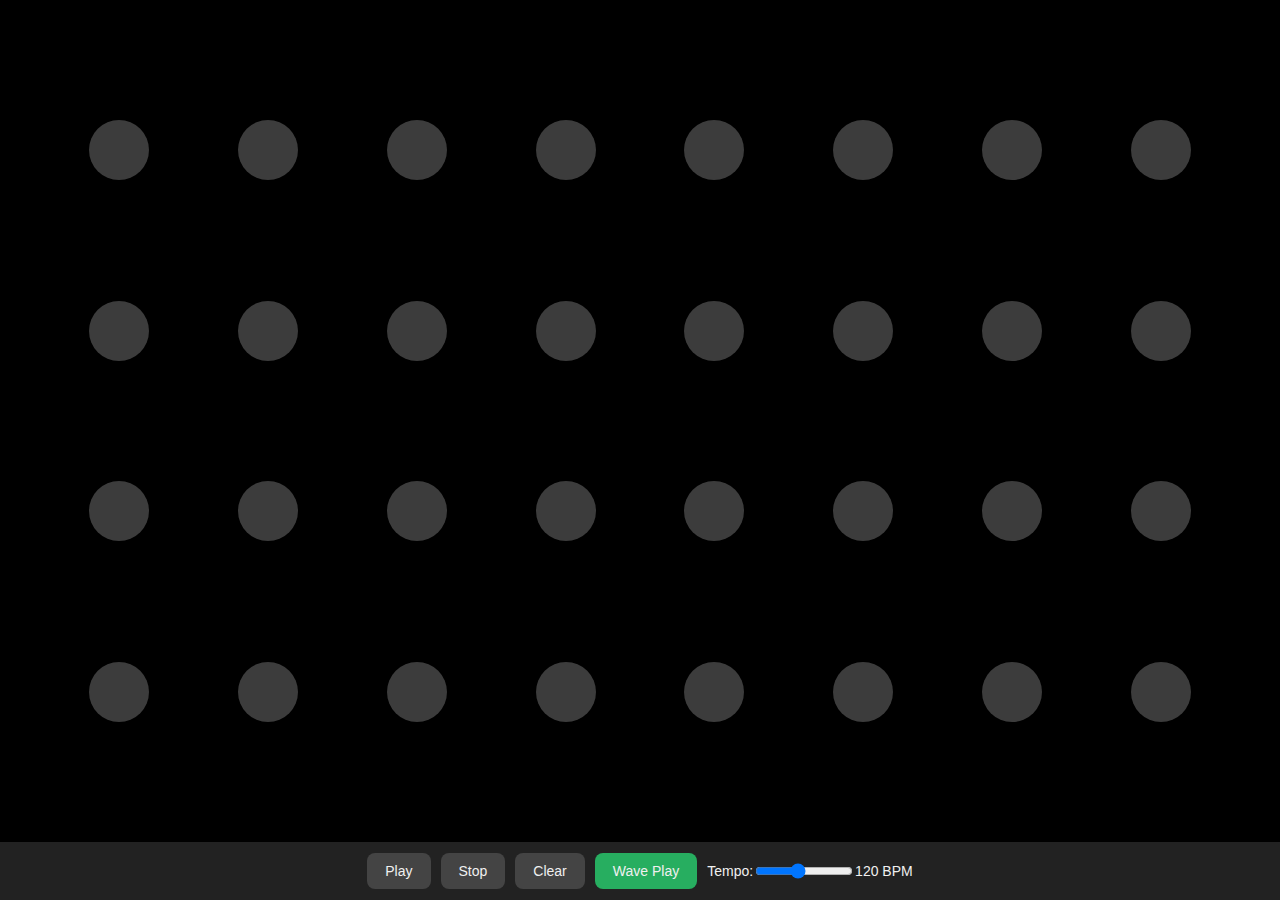
<file: baaronsbeat.html>
<!DOCTYPE html>
<html lang="en">
<head>
    <meta charset="UTF-8">
    <meta name="viewport" content="width=device-width, initial-scale=1.0, maximum-scale=1.0, user-scalable=no">
    <meta name="theme-color" content="#111111">
    <meta name="apple-mobile-web-app-capable" content="yes">
    <meta name="apple-mobile-web-app-status-bar-style" content="black-translucent">
    <title>Bubble Drum Pad</title>
    
    <!-- Simple PWA Manifest (inline for single file) -->
    <link rel="manifest" href="data:application/manifest+json,{
      \"name\": \"Bubble Drum Pad\",
      \"short_name\": \"DrumPad\",
      \"start_url\": \".\",
      \"display\": \"standalone\",
      \"background_color\": \"#111111\",
      \"theme_color\": \"#111111\",
      \"icons\": [
        { \"src\": \"[data-uri]\", \"sizes\": \"192x192\", \"type\": \"image/png\" }
      ]
    }">
    
    <style>
        body { margin:0; padding:0; background:#111; color:#f0f0f0; font-family:Arial,sans-serif; touch-action: manipulation; -webkit-tap-highlight-color: transparent; }
        #container { display: flex; flex-direction: column; height: 100vh; }
        #grid-container { flex: 1; position: relative; background: #000; overflow: hidden; }
        #controls { padding: 10px; background: #222; display: flex; flex-wrap: wrap; align-items: center; justify-content: center; gap: 10px; }
        @keyframes spin { 0% { transform: rotate(0deg); } 100% { transform: rotate(360deg); } }
        @keyframes flash { 0% { background-color: rgba(255,255,255,0.8); box-shadow: 0 0 10px rgba(255,255,255,0.8); } 50% { background-color: rgba(255,255,255,0.3); box-shadow: 0 0 5px rgba(255,255,255,0.3); } 100% { background-color: rgba(255,255,255,0.8); box-shadow: 0 0 10px rgba(255,255,255,0.8); } }
        @keyframes pulse { 0% { transform: scale(1); opacity: 0.7; } 50% { transform: scale(1.1); opacity: 1; } 100% { transform: scale(1); opacity: 0.7; } }
        
        .bubble { 
            position: absolute; 
            border-radius: 50%; 
            background-color: rgba(100,100,100,0.6); 
            cursor: pointer; 
            transition: all 0.2s; 
            display: flex; 
            align-items: center; 
            justify-content: center; 
            font-size: 10px; 
            color: transparent; 
            user-select: none;
            touch-action: manipulation;
        }
        .bubble.active { animation: flash 0.5s infinite; background-color: rgba(255,255,255,0.8); color: #000; }
        .bubble.pattern { animation: pulse 1s infinite; background-color: rgba(52, 152, 219, 0.8); color: #fff; }
        .bubble:hover { transform: scale(1.2); background-color: rgba(150,150,150,0.8); }
        .bubble:active { transform: scale(0.95); }
        
        .control-btn { background: #444; color: #f0f0f0; border: none; padding: 10px 18px; border-radius: 8px; cursor: pointer; transition: all 0.3s; font-size: 14px; }
        .control-btn.active { background: #3498db; color: #fff; }
        .control-btn.preset { background: #27ae60; }
        .control-btn.preset.active { background: #2ecc71; }
        
        .tempo-control { display: flex; align-items: center; font-size: 14px; }
        .tempo-control input { width: 80px; padding: 8px; background: #333; color: #fff; border: 1px solid #666; border-radius: 6px; }
        
        @media (max-width: 768px) {
            .bubble { width: 50px !important; height: 50px !important; font-size: 12px !important; }
            .control-btn { padding: 12px 20px; font-size: 16px; }
            #controls { padding: 15px; }
        }
        @media (max-width: 480px) {
            .bubble { width: 45px !important; height: 45px !important; }
        }
    </style>
</head>
<body>
    <div id="container">
        <div id="grid-container"></div>
        <div id="controls">
            <button id="play-btn" class="control-btn">Play</button>
            <button id="stop-btn" class="control-btn">Stop</button>
            <button id="clear-btn" class="control-btn">Clear</button>
            <button id="wave-btn" class="control-btn preset">Wave Play</button>
            
            <div class="tempo-control">
                <span>Tempo:</span>
                <input type="range" id="tempo" min="40" max="240" value="120">
                <span id="tempo-value">120 BPM</span>
            </div>
        </div>
    </div>

    <script>
        // Basic drum samples using Web Audio (works well on mobile)
        const audioCtx = new (window.AudioContext || window.webkitAudioContext)();
        
        const sounds = [
            {name: 'Kick', freq: 150, type: 'sine', decay: 0.3},
            {name: 'Snare', freq: 200, noise: true, decay: 0.2},
            {name: 'HiHat', freq: 300, noise: true, decay: 0.05},
            {name: 'Clap', freq: 600, noise: true, decay: 0.1},
            {name: 'Tom', freq: 120, type: 'sawtooth', decay: 0.4},
            {name: 'Perc', freq: 800, type: 'square', decay: 0.15},
            {name: 'Rim', freq: 250, noise: true, decay: 0.1},
            {name: 'Crash', freq: 400, type: 'triangle', decay: 0.8}
        ];
        
        function playSound(sound) {
            let source;
            const gain = audioCtx.createGain();
            gain.connect(audioCtx.destination);
            gain.gain.setValueAtTime(0.8, audioCtx.currentTime);
            gain.gain.exponentialRampToValueAtTime(0.01, audioCtx.currentTime + sound.decay);
            
            if (sound.noise) {
                const bufferSize = audioCtx.sampleRate * sound.decay;
                const buffer = audioCtx.createBuffer(1, bufferSize, audioCtx.sampleRate);
                const data = buffer.getChannelData(0);
                for (let i = 0; i < bufferSize; i++) data[i] = Math.random() * 2 - 1;
                source = audioCtx.createBufferSource();
                source.buffer = buffer;
            } else {
                source = audioCtx.createOscillator();
                source.frequency.value = sound.freq;
                source.type = sound.type || 'sine';
            }
            source.connect(gain);
            source.start();
            source.stop(audioCtx.currentTime + sound.decay);
        }
        
        // Grid setup
        const rows = 4;
        const cols = 8;
        const grid = [];
        let playing = false;
        let waveMode = false;
        let currentStep = 0;
        let intervalId = null;
        
        const gridContainer = document.getElementById('grid-container');
        
        function createGrid() {
            gridContainer.innerHTML = '';
            grid.length = 0;
            
            const bubbleSize = window.innerWidth < 768 ? 50 : 60;
            const spacingX = (gridContainer.clientWidth - cols * bubbleSize) / (cols + 1);
            const spacingY = (gridContainer.clientHeight - rows * bubbleSize) / (rows + 1);
            
            for (let row = 0; row < rows; row++) {
                grid[row] = [];
                for (let col = 0; col < cols; col++) {
                    const bubble = document.createElement('div');
                    bubble.className = 'bubble';
                    const left = spacingX + col * (bubbleSize + spacingX);
                    const top = spacingY + row * (bubbleSize + spacingY);
                    bubble.style.width = bubble.style.height = bubbleSize + 'px';
                    bubble.style.left = left + 'px';
                    bubble.style.top = top + 'px';
                    bubble.textContent = sounds[row].name.charAt(0);
                    
                    bubble.addEventListener('click', handleTap);
                    bubble.addEventListener('touchstart', handleTap);
                    
                    function handleTap(e) {
                        if (e) e.preventDefault();
                        playSound(sounds[row]);
                        bubble.classList.add('active');
                        setTimeout(() => bubble.classList.remove('active'), 200);
                    }
                    
                    gridContainer.appendChild(bubble);
                    grid[row][col] = bubble;
                }
            }
        }
        
        function startPlayback() {
            if (playing) return;
            playing = true;
            document.getElementById('play-btn').classList.add('active');
            
            const tempo = document.getElementById('tempo').value;
            const stepTime = 60000 / (tempo * (waveMode ? 2 : 4)); // Adjust speed for wave mode
            
            if (waveMode) {
                currentStep = 0;
                intervalId = setInterval(() => {
                    const row = Math.floor(currentStep / cols);
                    const col = currentStep % cols;
                    if (currentStep >= rows * cols) {
                        currentStep = 0;
                        return;
                    }
                    const bubble = grid[row][col];
                    bubble.classList.add('active');
                    playSound(sounds[row]);
                    setTimeout(() => bubble.classList.remove('active'), 300);
                    currentStep++;
                }, stepTime);
            } else {
                currentStep = 0;
                intervalId = setInterval(() => {
                    for (let row = 0; row < rows; row++) {
                        const bubble = grid[row][currentStep];
                        bubble.classList.add('pattern');
                        playSound(sounds[row]);
                        setTimeout(() => bubble.classList.remove('pattern'), 300);
                    }
                    currentStep = (currentStep + 1) % cols;
                }, stepTime);
            }
        }
        
        function stopPlayback() {
            playing = false;
            waveMode = false;
            document.getElementById('play-btn').classList.remove('active');
            document.getElementById('wave-btn').classList.remove('active');
            if (intervalId) clearInterval(intervalId);
            currentStep = 0;
        }
        
        document.getElementById('play-btn').onclick = startPlayback;
        document.getElementById('stop-btn').onclick = stopPlayback;
        document.getElementById('clear-btn').onclick = stopPlayback;
        
        document.getElementById('wave-btn').onclick = () => {
            waveMode = !waveMode;
            document.getElementById('wave-btn').classList.toggle('active', waveMode);
            if (playing) {
                stopPlayback();
            }
            if (waveMode) startPlayback();
        };
        
        document.getElementById('tempo').oninput = function() {
            document.getElementById('tempo-value').textContent = this.value + ' BPM';
            if (playing) {
                stopPlayback();
                startPlayback();
            }
        };
        
        window.onresize = createGrid;
        createGrid();
        
        // Unlock audio on first user interaction (required on mobile browsers)
        document.body.addEventListener('touchstart', () => {
            if (audioCtx.state === 'suspended') audioCtx.resume();
        }, { once: true });
        document.body.addEventListener('click', () => {
            if (audioCtx.state === 'suspended') audioCtx.resume();
        }, { once: true });
    </script>
</body>
</html>
</file>
